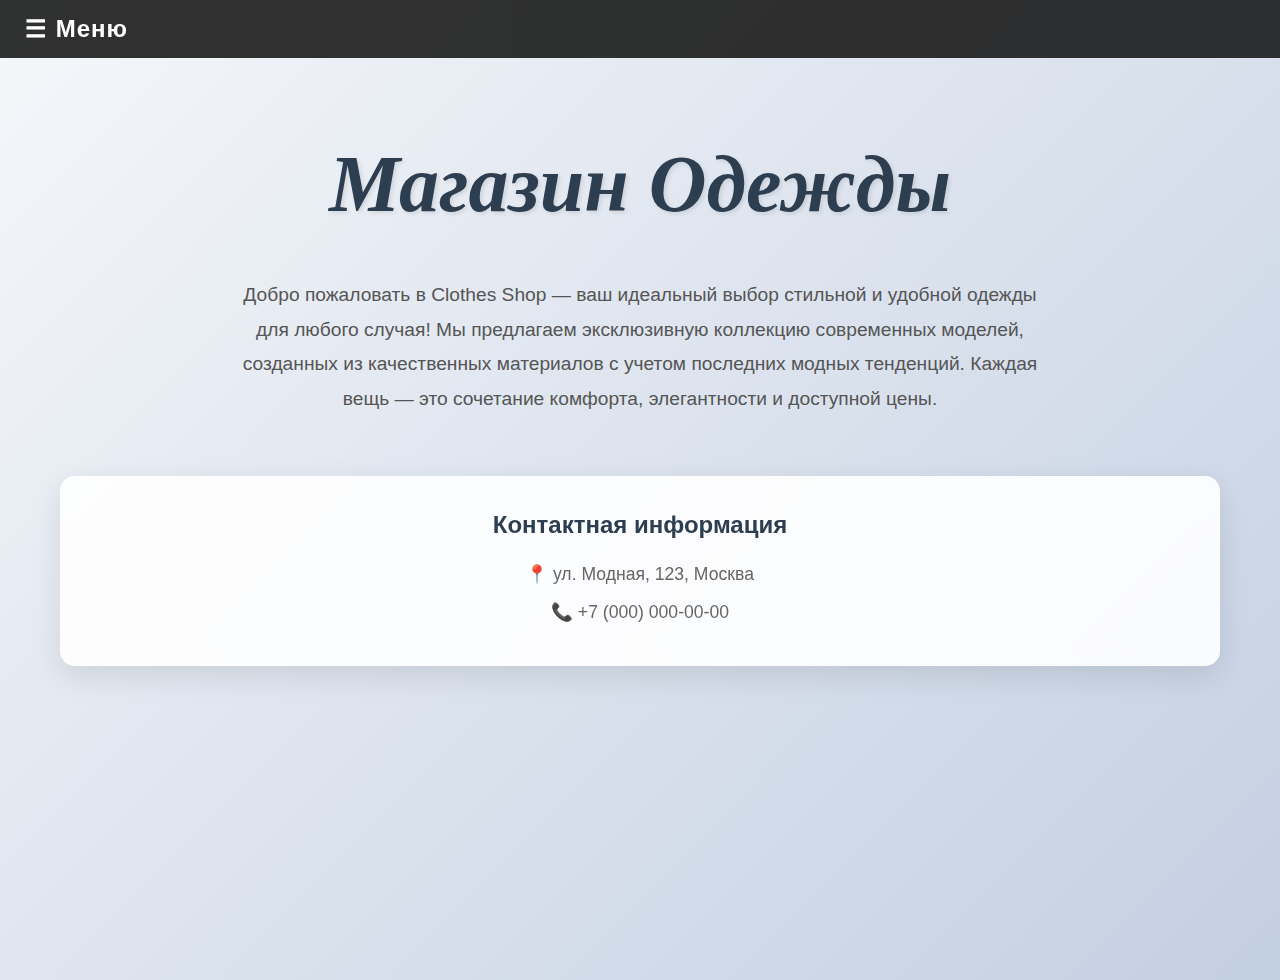
<file: index.html>
<!DOCTYPE html>
<html lang="ru">
<head>
    <meta charset="UTF-8">
    <meta name="viewport" content="width=device-width, initial-scale=1.0">
    <title>Clothes Shop</title>
    <link rel="stylesheet" href="style.css">
    <link rel="shortcut icon" href="images/logo.png" type="image/x-icon">
</head>
<body>
    <!-- Меню -->
    <div class="menu-container">
        <button class="menu-btn" onclick="toggleMenu()">☰ Меню</button>
        <nav class="menu-list" id="menuList">
            <a href="index.html" class="active">Главная</a>
            <a href="catalog.html">Каталог</a>
            <a href="cart.html">Корзина</a>
        </nav>
    </div>

    
    <div class="content">
        <h1 class="hero-title">Магазин Одежды</h1>
        <p class="main-text">
            Добро пожаловать в Clothes Shop — ваш идеальный выбор стильной и удобной одежды для любого случая! 
            Мы предлагаем эксклюзивную коллекцию современных моделей, созданных из качественных материалов 
            с учетом последних модных тенденций. Каждая вещь — это сочетание комфорта, элегантности и доступной цены.
        </p>
        <div class="contact-info">
            <h3>Контактная информация</h3>
            <div class="contact-item">📍 ул. Модная, 123, Москва</div>
            <div class="contact-item">📞 +7 (000) 000-00-00</div>
        </div>
    </div>

    <script src="script.js"></script>
    <script src="index.js"></script>
</body>
</html>
</file>
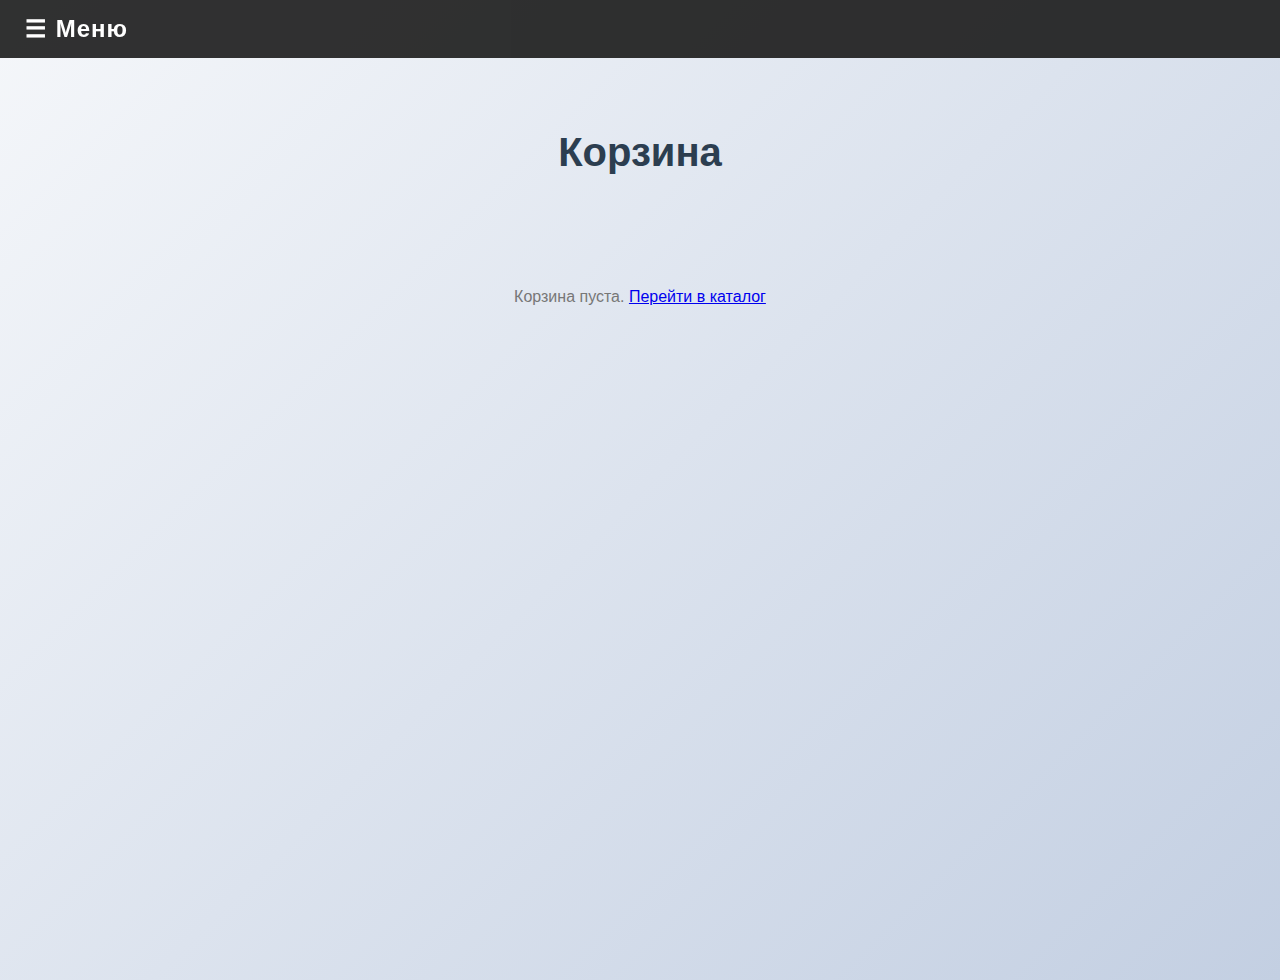
<file: cart.html>
<!DOCTYPE html>
<html lang="ru">
<head>
    <meta charset="UTF-8">
    <meta name="viewport" content="width=device-width, initial-scale=1.0">
    <title>Корзина - Clothes Shop</title>
    <link rel="stylesheet" href="style.css">
    <link rel="shortcut icon" href="images/logo.png" type="image/x-icon">
</head>
<body>
    <!-- Меню -->
    <div class="menu-container">
        <button class="menu-btn" onclick="toggleMenu()">☰ Меню</button>
        <nav class="menu-list" id="menuList">
            <a href="index.html">Главная</a>
            <a href="catalog.html">Каталог</a>
            <a href="cart.html" class="active">Корзина</a>
        </nav>
    </div>

    <!-- Контент корзины -->
    <div class="content">
        <h1 class="cart-title">Корзина</h1>
        <div id="cartItems" class="cart-empty">
            Корзина пуста. <a href="catalog.html">Перейти в каталог</a>
        </div>
        <div id="cartTotal" class="cart-total" style="display: none;">
            <h3>Итого: <span id="totalPrice">0</span> ₽</h3>
            <button class="checkout-btn order-btn" onclick="showOrderForm()">Оформить заказ</button>
            <button class="checkout-btn" onclick="clearCart()">Очистить корзину</button>
        </div>
    </div>

    <!-- МОДАЛЬНОЕ ОКНО ФОРМЫ ЗАКАЗА -->
    <div id="orderModal" class="modal hidden">
        <div class="modal-content">
            <h2>Оформление заказа</h2>
            <p><strong>Оплата при получении курьером</strong></p>
            
            <form id="orderForm">
                <div class="form-group">
                    <label>Адрес доставки:</label>
                    <input type="text" id="deliveryAddress" placeholder="ул. Примерная, д. 123, кв. 45" required>
                </div>
                <div class="form-group">
                    <label>Телефон:</label>
                    <input type="tel" id="phoneNumber" placeholder="+7 (999) 123-45-67" required>
                </div>
                <button type="submit" class="submit-order-btn">Заказать</button>
            </form>
        </div>
    </div>

    <!-- МОДАЛЬНОЕ ОКНО УСПЕШНОГО ЗАКАЗА -->
    <div id="successModal" class="modal hidden">
        <div class="modal-content success">
            <h2>✅ Заказ успешно оформлен!</h2>
            <p>Информация о заказе будет присылаться на указанный номер телефона.</p>
            <button onclick="completeOrder()" class="success-btn">OK</button>
        </div>
    </div>

    <script src="script.js"></script>
    <script src="cart.js"></script>
</body>
</html>
</file>
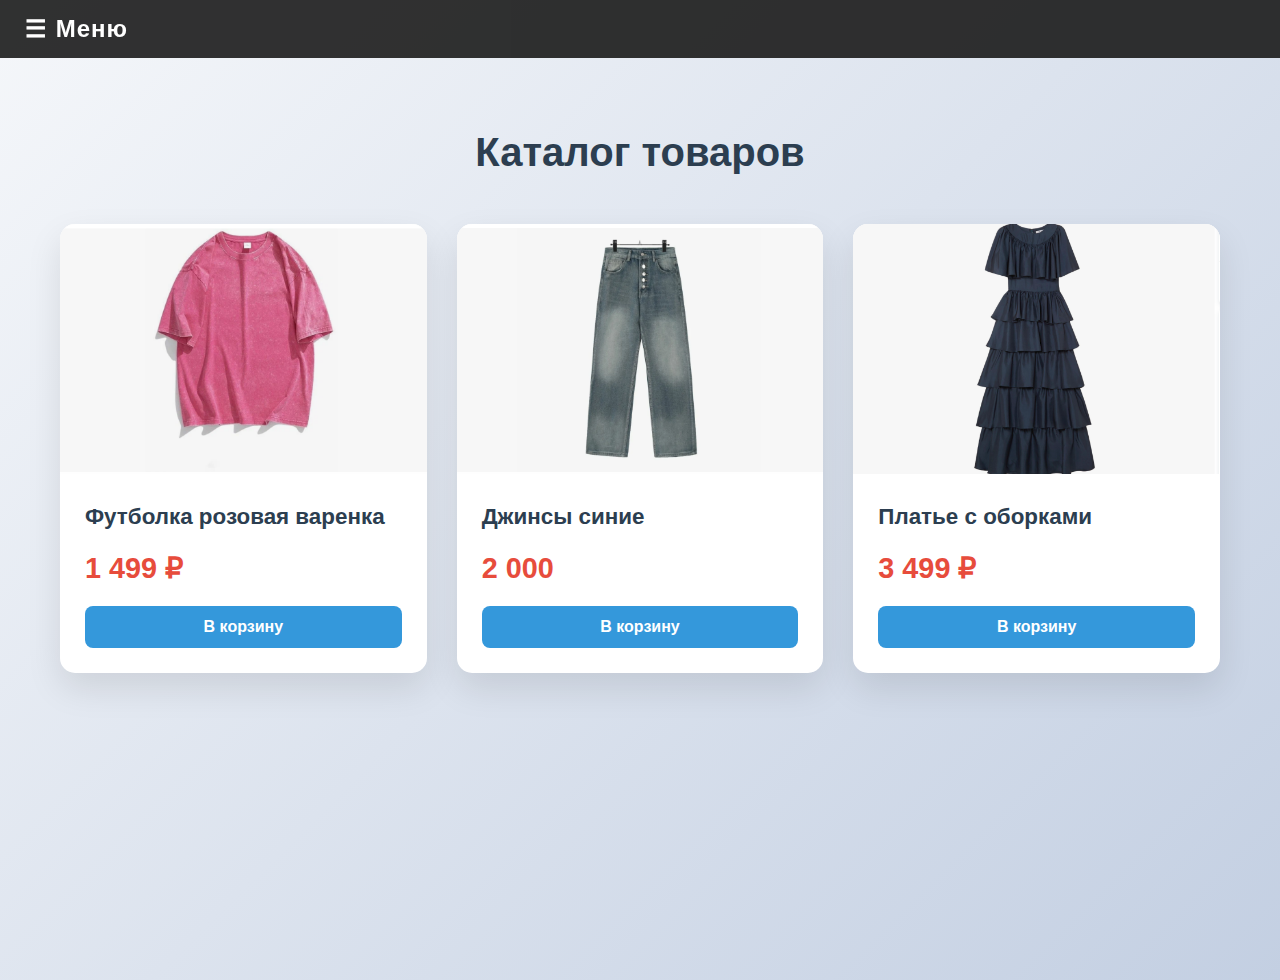
<file: catalog.html>
<!DOCTYPE html>
<html lang="ru">
<head>
    <meta charset="UTF-8">
    <meta name="viewport" content="width=device-width, initial-scale=1.0">
    <title>Каталог - Clothes Shop</title>
    <link rel="stylesheet" href="style.css">
    <link rel="shortcut icon" href="images/logo.png" type="image/x-icon">
</head>
<body>
    <!-- Меню -->
    <div class="menu-container">
        <button class="menu-btn" onclick="toggleMenu()">☰ Меню</button>
        <nav class="menu-list" id="menuList">
            <a href="index.html">Главная</a>
            <a href="catalog.html" class="active">Каталог</a>
            <a href="cart.html">Корзина</a>
        </nav>
    </div>

    <!-- Контент каталога -->
    <div class="content">
        <h1 class="catalog-title">Каталог товаров</h1>
        <div class="catalog-grid">
            <div class="product-card" data-product-image="images/tshirt.png">
                <div class="product-image">
                    <img src="images/tshirt.png" alt="Футболка розовая варенка" loading="lazy">
                </div>
                <div class="product-info">
                    <h3 class="product-title">Футболка розовая варенка</h3>
                    <div class="product-price">1 499 ₽</div>
                    <div class="add-to-cart-controls" data-product-name="Футболка розовая варенка" data-product-price="1499">
                        <button class="add-cart-btn" onclick="addFirstItem('Футболка розовая варенка', 1499)">В корзину</button>
                        <div class="qty-controls hidden" id="controls-Футболка розовая варенка">
                            <button class="qty-btn decrease" onclick="decreaseQty('Футболка розовая варенка')">-</button>
                            <span class="qty-value" id="qty-Футболка розовая варенка">0</span>
                            <button class="qty-btn increase" onclick="increaseQty('Футболка розовая варенка', 1499)">+</button>
                        </div>
                    </div>
                </div>
            </div>

            <div class="product-card" data-product-image="images/jeans.png">
                <div class="product-image">
                    <img src="images/jeans.png" alt="Джинсы синие" loading="lazy">
                </div>
                <div class="product-info">
                    <h3 class="product-title">Джинсы синие</h3>
                    <div class="product-price">2 000</div>
                    <div class="add-to-cart-controls" data-product-name="Джинсы синие" data-product-price="2000">
                        <button class="add-cart-btn" onclick="addFirstItem('Джинсы синие', 2000)">В корзину</button>
                        <div class="qty-controls hidden" id="controls-Джинсы синие">
                            <button class="qty-btn decrease" onclick="decreaseQty('Джинсы синие')">-</button>
                            <span class="qty-value" id="qty-Джинсы синие">0</span>
                            <button class="qty-btn increase" onclick="increaseQty('Джинсы синие', 2000)">+</button>
                        </div>
                    </div>
                </div>
            </div>

            <div class="product-card" data-product-image="images/dress.png">
                <div class="product-image">
                    <img src="images/dress.png" alt="Платье с оборками" loading="lazy">
                </div>
                <div class="product-info">
                    <h3 class="product-title">Платье с оборками</h3>
                    <div class="product-price">3 499 ₽</div>
                    <div class="add-to-cart-controls" data-product-name="Платье с оборками" data-product-price="3499">
                        <button class="add-cart-btn" onclick="addFirstItem('Платье с оборками', 3499)">В корзину</button>
                        <div class="qty-controls hidden" id="controls-Платье с оборками">
                            <button class="qty-btn decrease" onclick="decreaseQty('Платье с оборками')">-</button>
                            <span class="qty-value" id="qty-Платье с оборками">0</span>
                            <button class="qty-btn increase" onclick="increaseQty('Платье с оборками', 3499)">+</button>
                        </div>
                    </div>
                </div>
            </div>

            
        </div>
    </div>

    <script src="script.js"></script>
    <script src="catalog.js"></script>
</body>
</html>
</file>
<file: style.css>
* {
    margin: 0;
    padding: 0;
    box-sizing: border-box;
}

body {
    font-family: 'Arial', sans-serif;
    line-height: 1.6;
    color: #333;
    background: linear-gradient(135deg, #f5f7fa 0%, #c3cfe2 100%);
    min-height: 100vh;
}

/* Меню */
.menu-container {
    position: fixed;
    top: 0;
    left: 0;
    width: 100%;
    background: rgba(0, 0, 0, 0.9);
    z-index: 1000;
}

.menu-btn {
    background: none;
    border: none;
    color: white;
    font-size: 24px;
    padding: 15px 25px;
    cursor: pointer;
    width: 100%;
    text-align: left;
    font-weight: bold;
    letter-spacing: 1px;
}

.menu-btn:hover {
    background: rgba(255, 255, 255, 0.1);
}

.menu-list {
    max-height: 0;
    overflow: hidden;
    transition: max-height 0.3s ease;
    background: rgba(0, 0, 0, 0.95);
}

.menu-list.active {
    max-height: 200px;
}

.menu-list a {
    display: block;
    color: white;
    text-decoration: none;
    padding: 15px 25px;
    font-size: 18px;
    border-bottom: 1px solid rgba(255, 255, 255, 0.1);
    transition: background 0.3s ease;
}

.menu-list a:hover,
.menu-list a.active {
    background: rgba(255, 255, 255, 0.2);
}

/* Контент */
.content {
    margin-top: 80px;
    padding: 40px 20px;
    max-width: 1200px;
    margin-left: auto;
    margin-right: auto;
}

/* Главная страница */
.hero-title {
    font-family: 'Georgia', 'Times New Roman', serif;
    font-style: italic;
    font-size: clamp(2.5rem, 8vw, 5rem);
    text-align: center;
    color: #2c3e50;
    margin-bottom: 30px;
    text-shadow: 2px 2px 4px rgba(0,0,0,0.1);
}

.main-text {
    font-size: 1.2rem;
    text-align: center;
    max-width: 800px;
    margin: 0 auto 60px;
    color: #555;
    line-height: 1.8;
}

.contact-info {
    background: rgba(255, 255, 255, 0.9);
    padding: 30px;
    border-radius: 15px;
    text-align: center;
    box-shadow: 0 10px 30px rgba(0,0,0,0.1);
    backdrop-filter: blur(10px);
}

.contact-info h3 {
    color: #2c3e50;
    margin-bottom: 15px;
    font-size: 1.5rem;
}

.contact-item {
    font-size: 1.1rem;
    margin: 10px 0;
    color: #666;
}

/* Каталог */
.catalog-title, .cart-title {
    text-align: center;
    font-size: 2.5rem;
    color: #2c3e50;
    margin-bottom: 40px;
}

.catalog-grid {
    display: grid;
    grid-template-columns: repeat(auto-fit, minmax(280px, 1fr));
    gap: 30px;
    margin-top: 40px;
}

.product-card {
    background: white;
    border-radius: 15px;
    overflow: hidden;
    box-shadow: 0 15px 35px rgba(0,0,0,0.1);
    transition: transform 0.3s ease, box-shadow 0.3s ease;
}

.product-card:hover {
    transform: translateY(-10px);
    box-shadow: 0 25px 50px rgba(0,0,0,0.15);
}

.product-image {
    height: 250px;
    background: linear-gradient(45deg, #ff6b6b, #4ecdc4);
    display: flex;
    align-items: center;
    justify-content: center;
    font-size: 4rem;
    color: white;
}

.product-info {
    padding: 25px;
}

.product-title {
    font-size: 1.4rem;
    margin-bottom: 10px;
    color: #2c3e50;
}

.product-price {
    font-size: 1.8rem;
    font-weight: bold;
    color: #e74c3c;
    margin-bottom: 15px;
}

/* Кнопка "В корзину" */
.add-cart-btn {
    width: 100%;
    padding: 12px;
    background: #3498db;
    color: white;
    border: none;
    border-radius: 8px;
    font-size: 1rem;
    font-weight: bold;
    cursor: pointer;
    transition: all 0.3s ease;
}

.add-cart-btn:hover {
    background: #2980b9;
    transform: translateY(-2px);
}

/* Контроллеры количества */
.add-to-cart-controls {
    margin-top: 10px;
}

.qty-controls {
    display: flex;
    align-items: center;
    gap: 10px;
    transition: all 0.3s ease;
}

.qty-controls.hidden {
    display: none;
}

.qty-btn {
    width: 35px;
    height: 35px;
    border: none;
    border-radius: 8px;
    font-size: 18px;
    font-weight: bold;
    cursor: pointer;
    user-select: none;
    transition: all 0.3s ease;
    display: flex;
    align-items: center;
    justify-content: center;
}

.qty-btn.decrease {
    background: #e74c3c;
    color: white;
}

.qty-btn.increase {
    background: #27ae60;
    color: white;
}

.qty-btn:hover {
    transform: scale(1.05);
    box-shadow: 0 4px 12px rgba(0,0,0,0.2);
}

.qty-btn.decrease:hover {
    background: #c0392b;
}

.qty-btn.increase:hover {
    background: #229954;
}

.qty-value {
    font-size: 1.3rem;
    font-weight: bold;
    min-width: 30px;
    text-align: center;
    color: #2c3e50;
    padding: 5px 10px;
    background: #f8f9fa;
    border-radius: 5px;
    border: 2px solid #e9ecef;
}

/* Корзина */
.cart-empty {
    text-align: center;
    padding: 60px 20px;
    color: #777;
}

.cart-item {
    background: white;
    padding: 25px;
    margin-bottom: 20px;
    border-radius: 15px;
    box-shadow: 0 10px 30px rgba(0,0,0,0.1);
    display: flex;
    align-items: center;
    gap: 20px;
}

.cart-item-image {
    font-size: 2rem;
}

.cart-item-info {
    flex-grow: 1;
}

.cart-item-name {
    font-size: 1.2rem;
    color: #2c3e50;
    margin-bottom: 5px;
}

.cart-item-price {
    font-size: 1.1rem;
    color: #e74c3c;
    font-weight: bold;
    margin-bottom: 10px;
}

.cart-item-qty {
    display: flex;
    align-items: center;
    gap: 10px;
    background: #f8f9fa;
    padding: 8px 15px;
    border-radius: 8px;
}

.cart-total {
    background: white;
    padding: 30px;
    border-radius: 15px;
    text-align: center;
    box-shadow: 0 10px 30px rgba(0,0,0,0.1);
    margin-top: 30px;
}

.checkout-btn {
    width: 100%;
    padding: 15px;
    background: #ee655b;
    color: white;
    border: none;
    border-radius: 8px;
    font-size: 1.1rem;
    font-weight: bold;
    cursor: pointer;
    margin-top: 15px;
    transition: background 0.3s ease;
}

.checkout-btn:hover {
    background: #f55549;
}

/* Адаптивность */
@media (max-width: 768px) {
    .content {
        padding: 20px 15px;
    }
    
    .menu-btn {
        font-size: 20px;
        padding: 12px 20px;
    }

    .cart-item {
        flex-direction: column;
        text-align: center;
    }
}
/* ИЗОБРАЖЕНИЯ ТОВАРОВ */
.product-image {
    height: 250px;
    overflow: hidden;
    display: flex;
    align-items: center;
    justify-content: center;
    background: #f8f9fa;
}

.product-image img {
    width: 100%;
    height: 100%;
    object-fit: cover;
    transition: transform 0.3s ease;
}

.product-card:hover .product-image img {
    transform: scale(1.05);
}

.cart-item-image {
    width: 80px;
    height: 80px;
    object-fit: cover;
    border-radius: 10px;
    box-shadow: 0 5px 15px rgba(0,0,0,0.1);
}

.cart-item-total {
    font-size: 1.3rem;
    font-weight: bold;
    color: #27ae60 !important;
    margin-top: 5px;
}

@media (max-width: 768px) {
    .cart-item {
        flex-direction: column;
        text-align: center;
        gap: 15px;
    }
    
    .cart-item-image {
        width: 100px;
        height: 100px;
    }
}



/* МОДАЛЬНЫЕ ОКНА */
.modal {
    position: fixed;
    top: 0;
    left: 0;
    width: 100%;
    height: 100%;
    background: rgba(0, 0, 0, 0.7);
    display: flex;
    align-items: center;
    justify-content: center;
    z-index: 2000;
    backdrop-filter: blur(5px);
}

.modal.hidden {
    display: none;
}

.modal-content {
    background: white;
    padding: 40px;
    border-radius: 20px;
    max-width: 500px;
    width: 90%;
    max-height: 80vh;
    overflow-y: auto;
    box-shadow: 0 20px 60px rgba(0,0,0,0.3);
    animation: modalSlideIn 0.3s ease;
}

@keyframes modalSlideIn {
    from { transform: translateY(-50px); opacity: 0; }
    to { transform: translateY(0); opacity: 1; }
}

.modal-content h2 {
    color: #2c3e50;
    margin-bottom: 10px;
}

.modal-content p {
    color: #666;
    margin-bottom: 30px;
}

.form-group {
    margin-bottom: 20px;
}

.form-group label {
    display: block;
    margin-bottom: 8px;
    font-weight: bold;
    color: #2c3e50;
}

.form-group input {
    width: 100%;
    padding: 12px 15px;
    border: 2px solid #e9ecef;
    border-radius: 10px;
    font-size: 1rem;
    transition: border-color 0.3s ease;
}

.form-group input:focus {
    outline: none;
    border-color: #3498db;
}

.submit-order-btn {
    width: 100%;
    padding: 15px;
    background: #27ae60;
    color: white;
    border: none;
    border-radius: 10px;
    font-size: 1.2rem;
    font-weight: bold;
    cursor: pointer;
    transition: background 0.3s ease;
}

.submit-order-btn:hover {
    background: #229954;
}

.success {
    text-align: center;
}

.success h2 {
    color: #27ae60 !important;
    margin-bottom: 15px;
}

.success-btn {
    width: 100%;
    padding: 15px;
    background: #27ae60;
    color: white;
    border: none;
    border-radius: 10px;
    font-size: 1.1rem;
    font-weight: bold;
    cursor: pointer;
    transition: background 0.3s ease;
}

.success-btn:hover {
    background: #229954;
}

/* КНОПКА ОФОРМИТЬ ЗАКАЗ */
.order-btn {
    background: #27ae60 !important;
    margin-bottom: 15px;
}

.order-btn:hover {
    background: #229954 !important;
}
</file>
